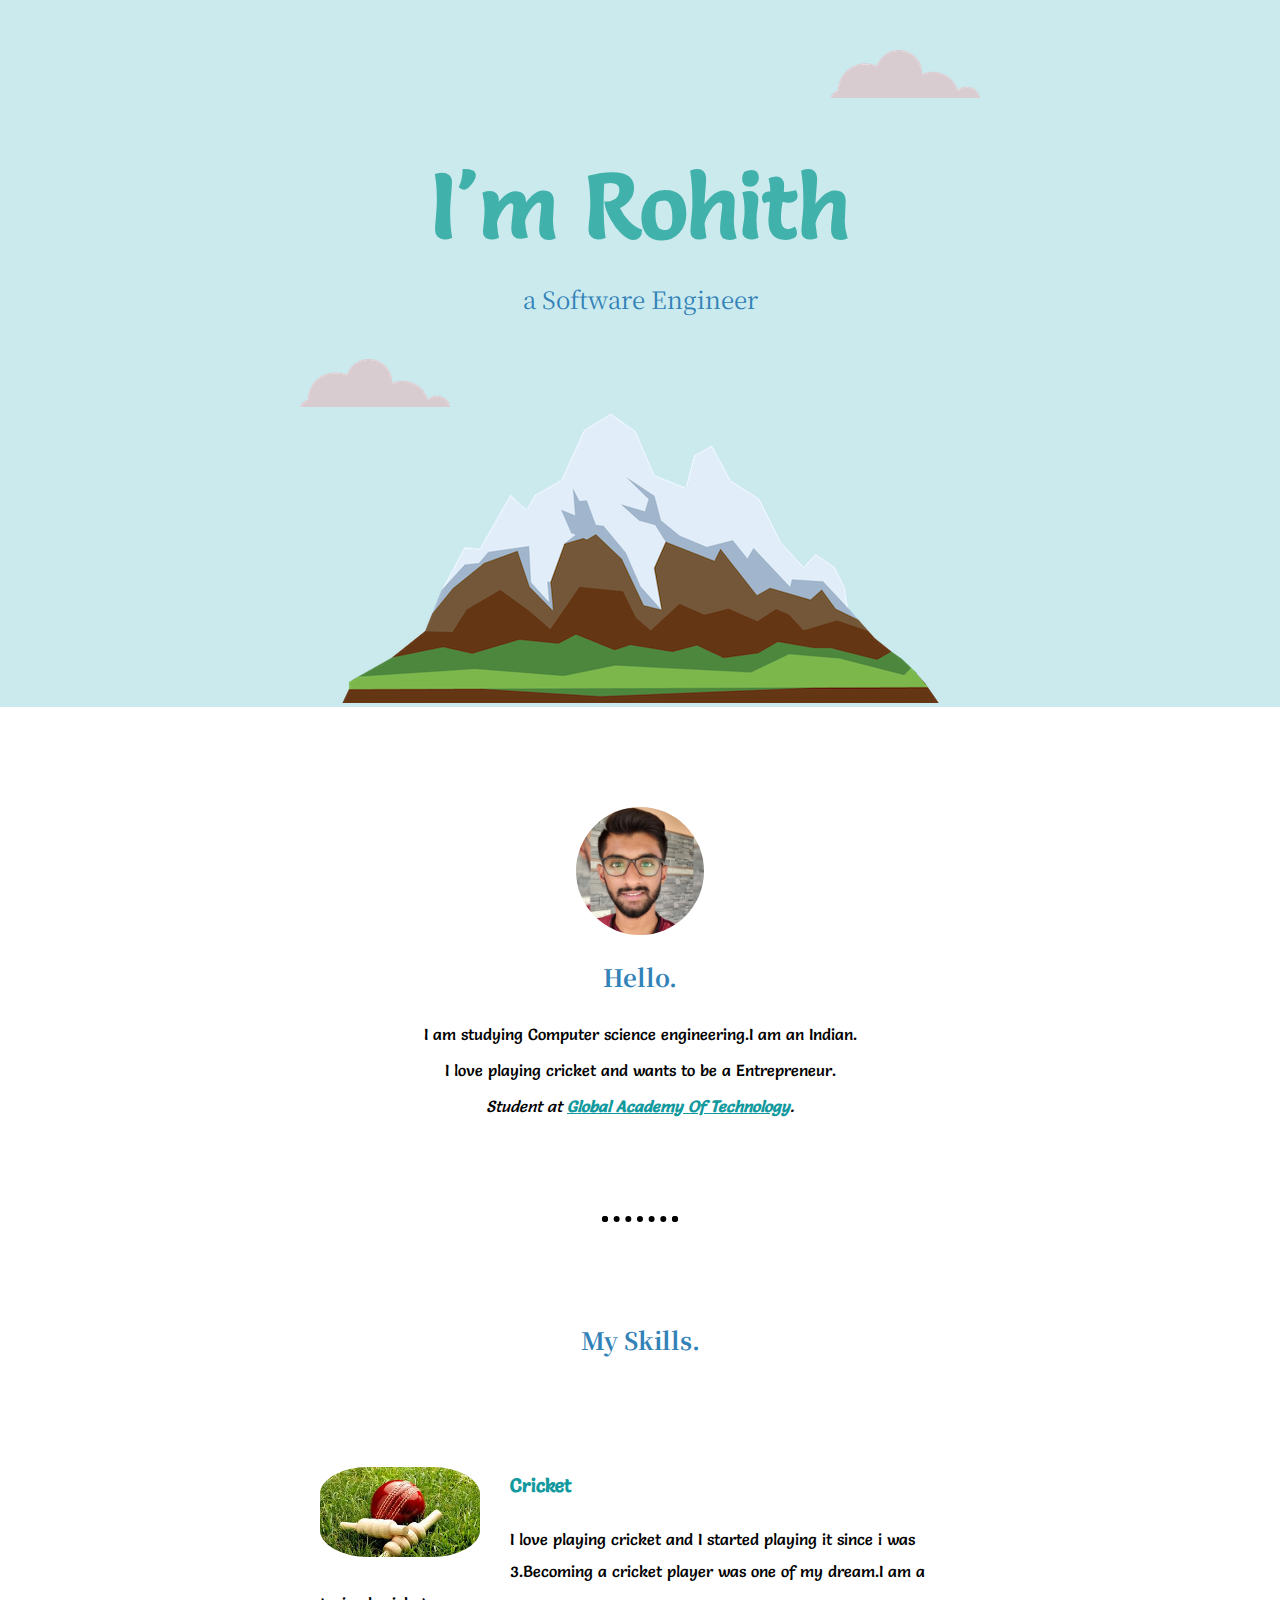
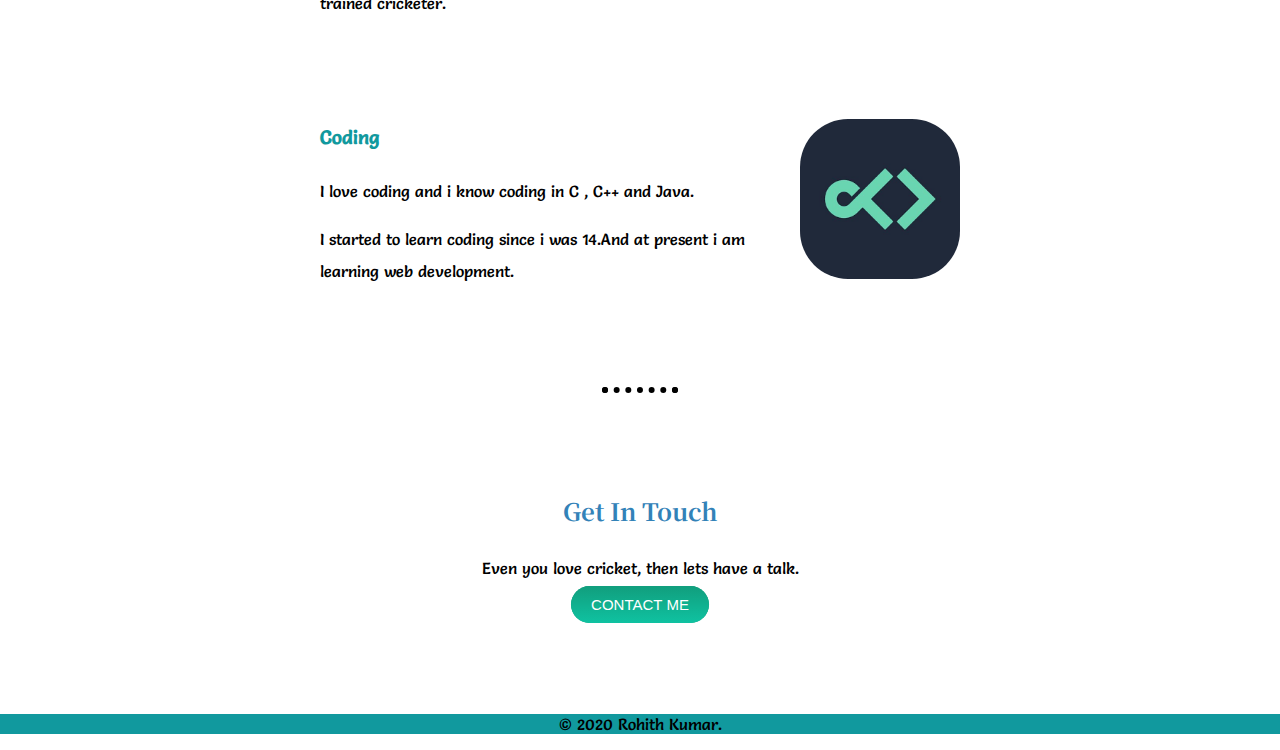
<file: index.html>
<!DOCTYPE html>
<html lang="en" dir="ltr">
  <head>
    <meta charset="utf-8">
    <title>Rohith Kumar</title>
    <link rel="stylesheet" href="css/styles.css">
    <link rel="icon" href="favicon.ico">
    <link href="https://fonts.googleapis.com/css2?family=Noto+Serif+TC:wght@500&family=Salsa&display=swap" rel="stylesheet">
  </head>

  <body>
    <div class="top-container">
      <img class="top-cloud" src="images/cloud.png" alt="cloud-img">
      <h1>I'm Rohith</h1>
      <h2 class="profession">a Software Engineer</h2>
      <img class="bottom-cloud" src="images/cloud.png" alt="cloud-img">
      <img src="images/mountain.png" alt="mountain-img">
    </div>

    <div class="middle-container">
      <div class="profile">
        <img class="pic" src="p.jpg" alt="">
        <h2>Hello.</h2>
        <p>I am studying Computer science engineering.I am an Indian.</p>
        <p>I love playing cricket and wants to be a Entrepreneur.</p>
        <p><em>Student at <strong><a href="http://www.gat.ac.in/">Global Academy Of Technology</a></strong>.</em></p>
      </div>
      <hr>
      <div class="skills">
        <h2>My Skills.</h2>
        <div class="skill-row">
          <img class="cricket" src="download.jpg" alt="">
          <h3>Cricket</h3>
          <p>I love playing cricket and I started playing it since i was 3.Becoming a cricket player was one of my dream.I am a trained cricketer.</p>

        </div>
        <div class="skill-row">
          <img class="coding" src="coding.png" alt="">
          <h3>Coding</h3>
          <p>I love coding and i know coding in C , C++ and Java.</p>
          <p>I started to learn coding since i was 14.And at present i am learning web development.</p>
        </div>
      </div>
      <hr>
      <div class="contact-me">
        <h2>Get In Touch</h2>
        <p class="contact-det">Even you love cricket, then lets have a talk.</p>
        <a class="btn" href="contact.html">CONTACT ME</a>
      </div>
    </div>

    <div class="bottom-container">
      <p>© 2020 Rohith Kumar.</p>
    </div>
  </body>
</html>
</file>
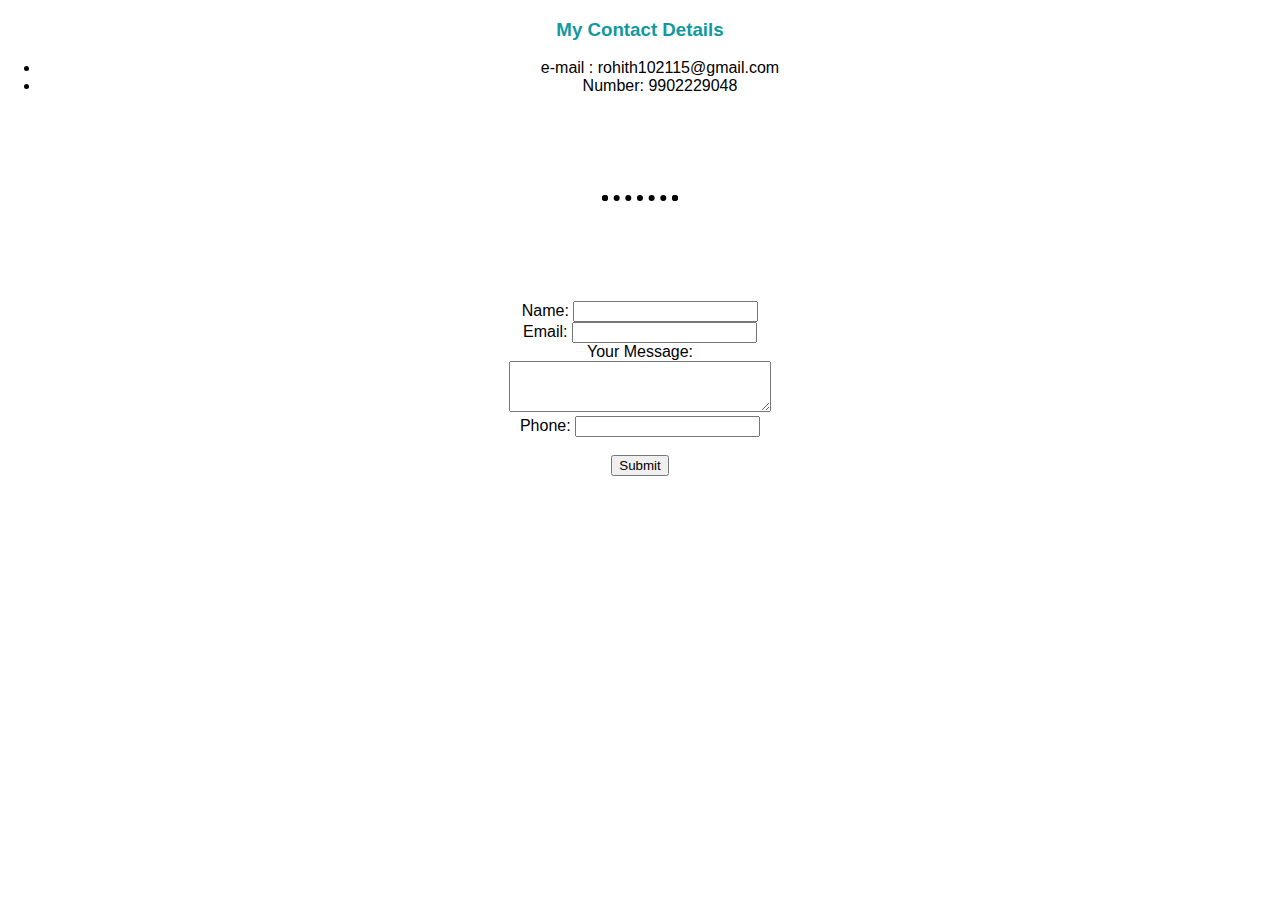
<file: contact.html>
<!DOCTYPE html>
<html lang="en" dir="ltr">
<link rel="stylesheet" href="css/styles.css">

<head>
  <meta charset="utf-8">
  <title>My Contact Details</title>
</head>

<body>
  <h3>My Contact Details</h3>
  <ul>
    <li>e-mail : rohith102115@gmail.com</li>
    <li>Number: 9902229048 </li>
  </ul>
  <hr>
  <form class="" action="mailto:rohith102115@gmail.com" method="post" enctype="text/plain">
    <label>Name:</label>
    <input type="text" name="yourName"><br>
    <label>Email:</label>
    <input type="email" name="yourEmail"><br>
    <label>Your Message:</label><br>
    <textarea name="yourMessage" rows="3" cols="30"></textarea><br>
    <label>Phone:</label>
    <input type="tel" name="yourContact"><br><br>
    <input type="submit">
  </form>
</body>

</html>
</file>
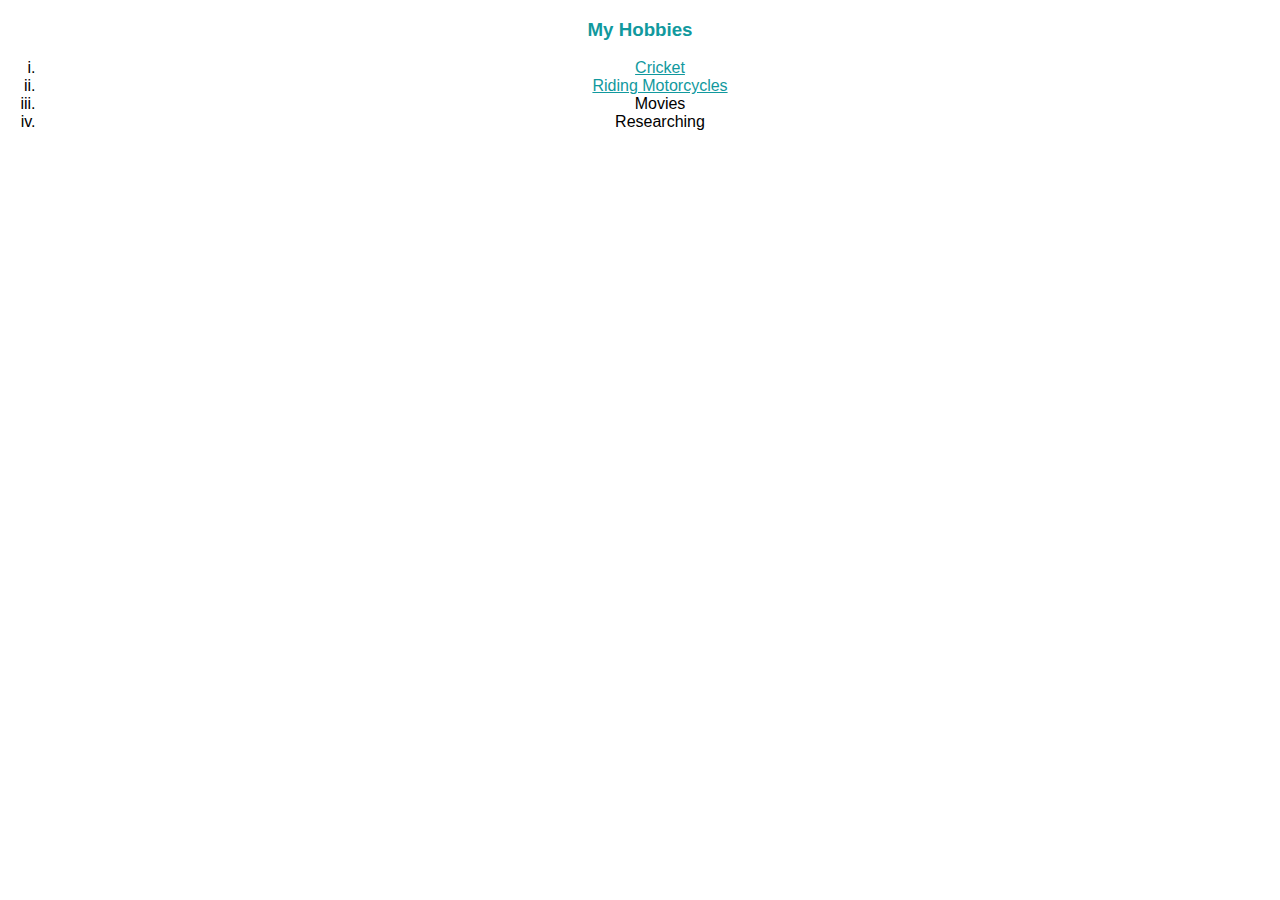
<file: hobbies.html>
<!DOCTYPE html>
<html lang="en" dir="ltr">
<link rel="stylesheet" href="css/styles.css">

<head>
  <meta charset="utf-8">
  <title>My Hobbies</title>
</head>

<body>
  <h3>My Hobbies</h3>
  <ol type="i">
    <li><a href="https://en.wikipedia.org/wiki/Cricket">Cricket</a></li>
    <li><a href="https://www.facebook.com/photo?fbid=2627557764145637&set=pcb.2627557904145623">Riding Motorcycles</a></li>
    <li>Movies</li>
    <li>Researching</li>
  </ol>
</body>

</html>
</file>
<file: css/styles.css>
body {
  margin: 0;
  text-align: center;
  font-family: 'Salsa' , sans-serif;
}

.pic{
  border-radius: 60%;
  width: 10%;
}

.cricket{
  border-radius: 30%;
  width: 25%;
  float: left;
  margin-right: 30px;
}
.coding{
  border-radius: 30%;
  width: 25%;
  float:right;
  margin-left:30px;
}

.top-container {
  background-color: #cbeaed;
  position: relative;
  padding-top: 100px;
}

.middle-container{
  margin: 100px 0;
}

.bottom-container{
  background-color: #11999E;
  padding: 0;
}

h3{
  color: #11999E;
}

a{
  color: #11999E;
}

hr{
  border:dotted 6px;
  border-color: black;
  border-bottom: none;
  width: 5%;
  margin: 100px auto;
}

h1 {
  margin: 50px auto 10px auto;
  font-size: 5.625rem;
color:#41b1ab;
}

h2{
  font-family: 'Noto serif tc',sans-serif;
  font-size: 1.5rem;
  padding-bottom: 10px;
  color: #3282b8;
}

.profession{
  font-weight: normal;
}

.top-cloud{
  position: absolute;
  top: 50px;
  right: 300px;
}

.bottom-cloud{
  position: absolute;
  bottom: 300px;
  left:300px;
}

.p{
  margin:5px;
}

.skill-row{
  width: 50%;
  margin: 100px auto 100px auto;
  text-align: left;
  line-height: 2;
}

.btn {
  background: #119e7d;
  background-image: -webkit-linear-gradient(top, #119e7d, #0fc2a1);
  background-image: -moz-linear-gradient(top, #119e7d, #0fc2a1);
  background-image: -ms-linear-gradient(top, #119e7d, #0fc2a1);
  background-image: -o-linear-gradient(top, #119e7d, #0fc2a1);
  background-image: linear-gradient(to bottom, #119e7d, #0fc2a1);
  -webkit-border-radius: 30;
  -moz-border-radius: 30;
  border-radius: 30px;
  font-family: Arial;
  color: #ffffff;
  font-size: 15px;
  padding: 10px 20px 10px 20px;
  text-decoration: none;
}

.btn:hover {
  background: #3cb0fd;
  background-image: -webkit-linear-gradient(top, #3cb0fd, #3498db);
  background-image: -moz-linear-gradient(top, #3cb0fd, #3498db);
  background-image: -ms-linear-gradient(top, #3cb0fd, #3498db);
  background-image: -o-linear-gradient(top, #3cb0fd, #3498db);
  background-image: linear-gradient(to bottom, #3cb0fd, #3498db);
  text-decoration: none;
}
</file>
